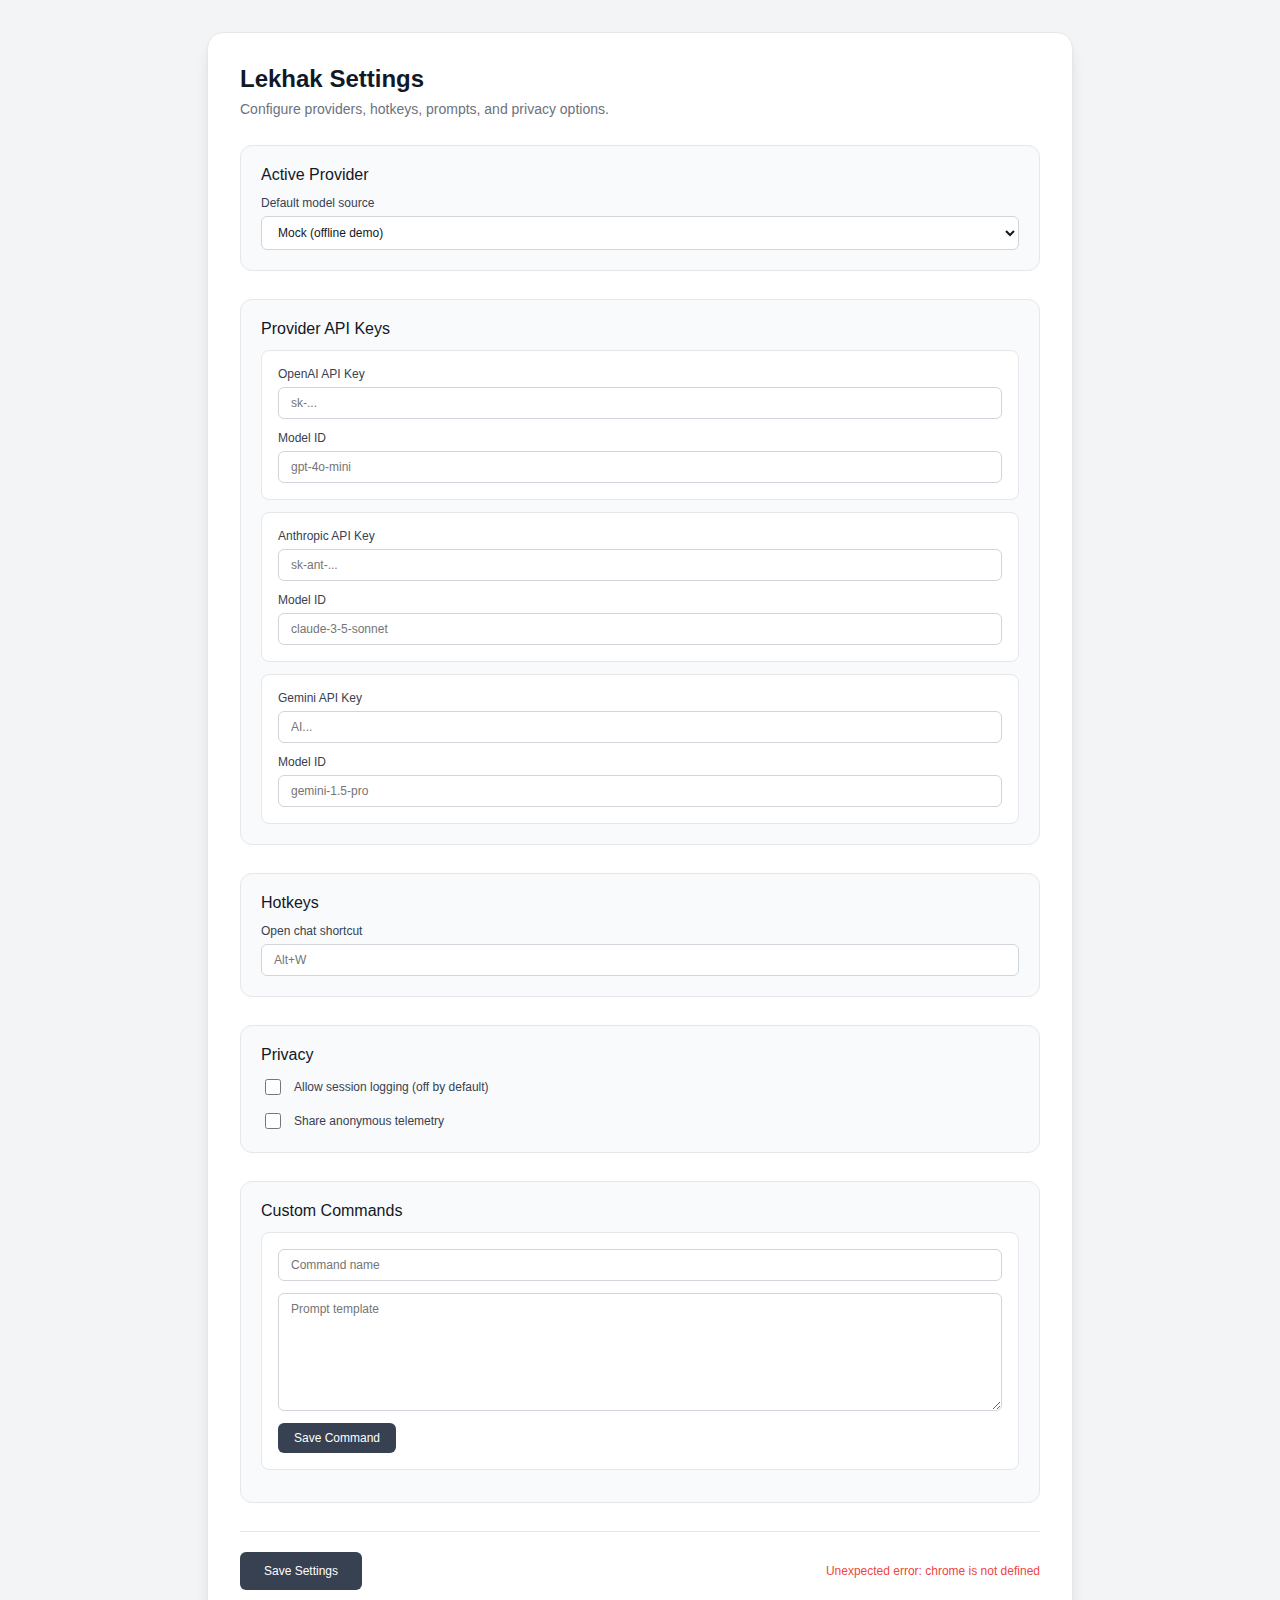
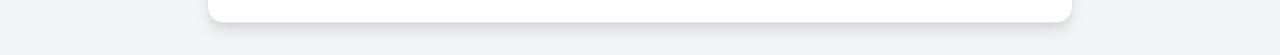
<file: options/index.html>
<!DOCTYPE html>
<html lang="en">
  <head>
    <meta charset="utf-8" />
    <title>Lekhak Settings</title>
    <link rel="stylesheet" href="index.css" />
  </head>
  <body>
    <main>
      <header>
        <h1>Lekhak Settings</h1>
        <p>Configure providers, hotkeys, prompts, and privacy options.</p>
      </header>

      <section>
        <h2>Active Provider</h2>
        <label>
          Default model source
          <select id="provider-select">
            <option value="mock">Mock (offline demo)</option>
            <option value="openai">OpenAI</option>
            <option value="anthropic">Anthropic</option>
            <option value="gemini">Google Gemini</option>
          </select>
        </label>
      </section>

      <section>
        <h2>Provider API Keys</h2>
        <div class="provider" data-provider="openai">
          <label>OpenAI API Key <input type="password" name="openai-key" placeholder="sk-..." /></label>
          <label>Model ID <input type="text" name="openai-model" placeholder="gpt-4o-mini" /></label>
        </div>
        <div class="provider" data-provider="anthropic">
          <label>Anthropic API Key <input type="password" name="anthropic-key" placeholder="sk-ant-..." /></label>
          <label>Model ID <input type="text" name="anthropic-model" placeholder="claude-3-5-sonnet" /></label>
        </div>
        <div class="provider" data-provider="gemini">
          <label>Gemini API Key <input type="password" name="gemini-key" placeholder="AI..." /></label>
          <label>Model ID <input type="text" name="gemini-model" placeholder="gemini-1.5-pro" /></label>
        </div>
      </section>

      <section>
        <h2>Hotkeys</h2>
        <label>
          Open chat shortcut
          <input type="text" id="hotkey-open-chat" placeholder="Alt+W" />
        </label>
      </section>

      <section>
        <h2>Privacy</h2>
        <label class="toggle">
          <input type="checkbox" id="privacy-log" />
          <span>Allow session logging (off by default)</span>
        </label>
        <label class="toggle">
          <input type="checkbox" id="privacy-telemetry" />
          <span>Share anonymous telemetry</span>
        </label>
      </section>

      <section>
        <h2>Custom Commands</h2>
        <form id="command-form">
          <input type="text" id="command-name" placeholder="Command name" required />
          <textarea id="command-template" placeholder="Prompt template" required></textarea>
          <button type="submit">Save Command</button>
        </form>
        <ul id="command-list"></ul>
      </section>

      <footer>
        <button id="save-settings">Save Settings</button>
        <span id="status"></span>
      </footer>
    </main>

    <script type="module" src="index.js"></script>
  </body>
</html>
</file>
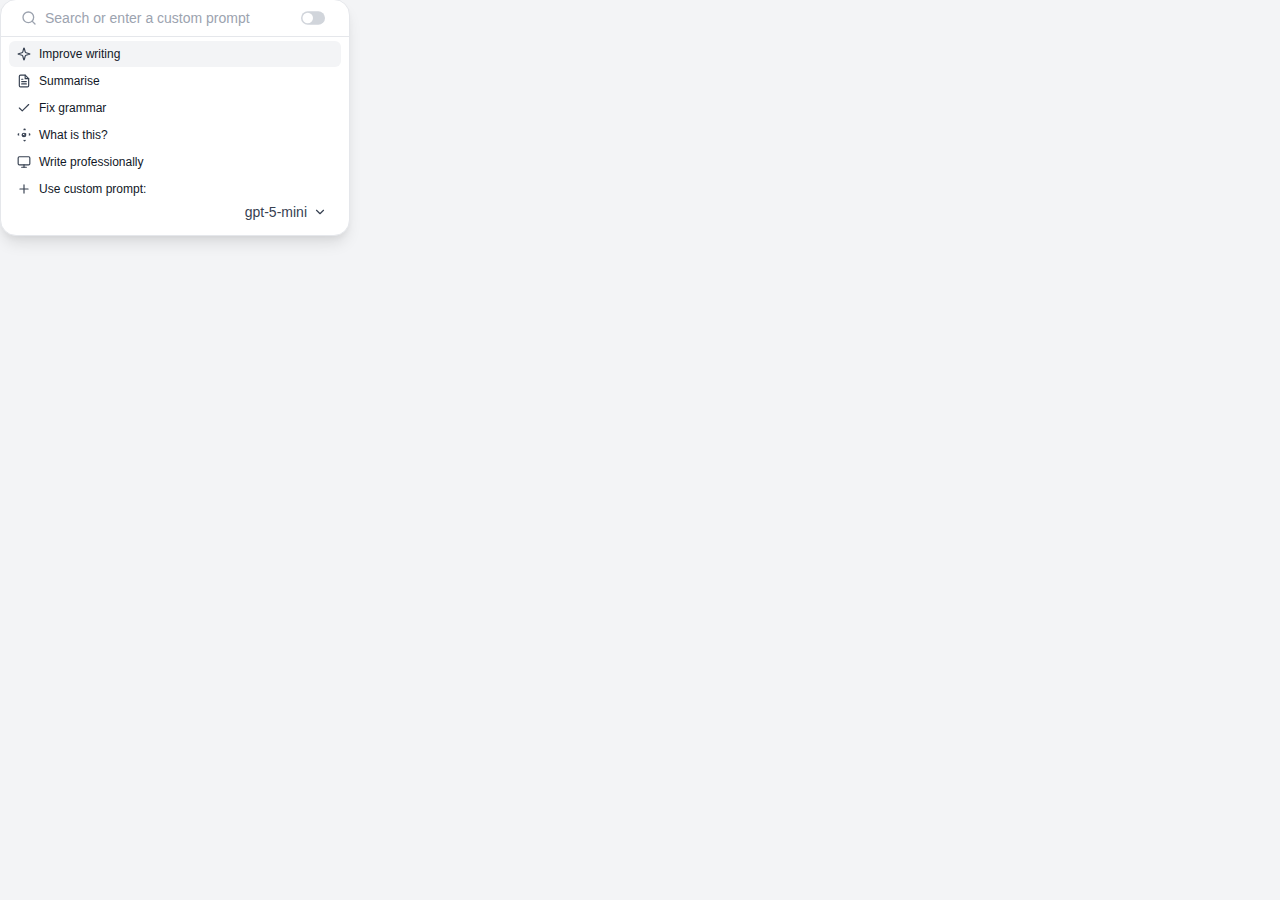
<file: popup/index.html>
<!DOCTYPE html>
<html lang="en">
  <head>
    <meta charset="utf-8" />
    <title>Lekhak</title>
    <link rel="stylesheet" href="popup.css" />
  </head>
  <body>
    <div class="container">
      <div class="popup-wrapper">
        <!-- Search Input -->
        <div class="search-section">
          <div class="search-input-wrapper">
            <svg class="search-icon" width="16" height="16" viewBox="0 0 24 24" fill="none" stroke="currentColor" stroke-width="2" stroke-linecap="round" stroke-linejoin="round">
              <circle cx="11" cy="11" r="8"></circle>
              <path d="m21 21-4.35-4.35"></path>
            </svg>
            <input
              type="text"
              id="search-input"
              placeholder="Search or enter a custom prompt"
              class="search-input"
            />
            <div class="switch-wrapper">
              <input type="checkbox" id="ai-switch" class="switch-input" />
              <label for="ai-switch" class="switch-label"></label>
            </div>
          </div>
        </div>

        <!-- Menu Items -->
        <div class="menu-section">
          <button class="menu-item active" data-action="improve">
            <svg class="menu-icon" width="14" height="14" viewBox="0 0 24 24" fill="none" stroke="currentColor" stroke-width="2" stroke-linecap="round" stroke-linejoin="round">
              <path d="M9.937 15.5A2 2 0 0 0 8.5 14.063l-6.135-1.582a.5.5 0 0 1 0-.962L8.5 9.936A2 2 0 0 0 9.937 8.5l1.582-6.135a.5.5 0 0 1 .963 0L14.063 8.5A2 2 0 0 0 15.5 9.937l6.135 1.582a.5.5 0 0 1 0 .962L15.5 14.063a2 2 0 0 0-1.437 1.437l-1.582 6.135a.5.5 0 0 1-.963 0z"/>
            </svg>
            <span>Improve writing</span>
          </button>

          <button class="menu-item" data-action="summarise">
            <svg class="menu-icon" width="14" height="14" viewBox="0 0 24 24" fill="none" stroke="currentColor" stroke-width="2" stroke-linecap="round" stroke-linejoin="round">
              <path d="M14 2H6a2 2 0 0 0-2 2v16a2 2 0 0 0 2 2h12a2 2 0 0 0 2-2V8z"></path>
              <polyline points="14,2 14,8 20,8"></polyline>
              <line x1="16" y1="13" x2="8" y2="13"></line>
              <line x1="16" y1="17" x2="8" y2="17"></line>
              <polyline points="10,9 9,9 8,9"></polyline>
            </svg>
            <span>Summarise</span>
          </button>

          <button class="menu-item" data-action="grammar">
            <svg class="menu-icon" width="14" height="14" viewBox="0 0 24 24" fill="none" stroke="currentColor" stroke-width="2" stroke-linecap="round" stroke-linejoin="round">
              <polyline points="20,6 9,17 4,12"></polyline>
            </svg>
            <span>Fix grammar</span>
          </button>

          <button class="menu-item" data-action="explain">
            <svg class="menu-icon" width="14" height="14" viewBox="0 0 24 24" fill="none" stroke="currentColor" stroke-width="2" stroke-linecap="round" stroke-linejoin="round">
              <path d="M9 12l2 2 4-4"></path>
              <path d="M21 12c.552 0 1-.449 1-1s-.448-1-1-1"></path>
              <path d="M3 12c-.552 0-1-.449-1-1s.448-1 1-1"></path>
              <path d="M12 3c0-.552.449-1 1-1s1 .448 1 1"></path>
              <path d="M12 21c0 .552.449 1 1 1s1-.448 1-1"></path>
              <circle cx="12" cy="12" r="3"></circle>
            </svg>
            <span>What is this?</span>
          </button>

          <button class="menu-item" data-action="professional">
            <svg class="menu-icon" width="14" height="14" viewBox="0 0 24 24" fill="none" stroke="currentColor" stroke-width="2" stroke-linecap="round" stroke-linejoin="round">
              <rect x="2" y="3" width="20" height="14" rx="2" ry="2"></rect>
              <line x1="8" y1="21" x2="16" y2="21"></line>
              <line x1="12" y1="17" x2="12" y2="21"></line>
            </svg>
            <span>Write professionally</span>
          </button>

          <button class="menu-item" data-action="custom">
            <svg class="menu-icon" width="14" height="14" viewBox="0 0 24 24" fill="none" stroke="currentColor" stroke-width="2" stroke-linecap="round" stroke-linejoin="round">
              <line x1="12" y1="5" x2="12" y2="19"></line>
              <line x1="5" y1="12" x2="19" y2="12"></line>
            </svg>
            <span>Use custom prompt:</span>
          </button>
        </div>

        <!-- Footer -->
        <div class="footer-section">
          <span class="footer-empty"></span>
          <button class="model-selector" id="open-options">
            <span>gpt-5-mini</span>
            <svg class="chevron-icon" width="14" height="14" viewBox="0 0 24 24" fill="none" stroke="currentColor" stroke-width="2" stroke-linecap="round" stroke-linejoin="round">
              <polyline points="6,9 12,15 18,9"></polyline>
            </svg>
          </button>
        </div>
      </div>
    </div>
    <script type="module" src="popup.js"></script>
  </body>
</html>
</file>
<file: options/index.css>
:root {
  color-scheme: light;
  font-family: "Inter", sans-serif;
  background: #f3f4f6;
  color: #111827;
}

body {
  margin: 0;
  display: flex;
  justify-content: center;
  padding: 32px;
}

main {
  width: min(800px, 90vw);
  background: #ffffff;
  border-radius: 16px;
  box-shadow: 0 10px 15px -3px rgba(0, 0, 0, 0.1), 0 4px 6px -2px rgba(0, 0, 0, 0.05);
  border: 1px solid #e5e7eb;
  padding: 32px;
  display: flex;
  flex-direction: column;
  gap: 28px;
}

header h1 {
  margin: 0;
  font-size: 24px;
  color: #111827;
  font-weight: 600;
}

header p {
  margin: 8px 0 0 0;
  color: #6b7280;
  font-size: 14px;
}

section {
  background: #f9fafb;
  padding: 20px;
  border-radius: 12px;
  border: 1px solid #e5e7eb;
  display: flex;
  flex-direction: column;
  gap: 12px;
}

section h2 {
  margin: 0;
  font-size: 16px;
  color: #111827;
  font-weight: 500;
}

label {
  display: flex;
  flex-direction: column;
  gap: 6px;
  font-size: 12px;
  color: #374151;
  font-weight: 500;
}

input,
textarea,
select,
button {
  font-family: inherit;
  font-size: 12px;
}

input,
textarea,
select {
  border-radius: 6px;
  border: 1px solid #d1d5db;
  padding: 8px 12px;
  background: white;
  color: #111827;
  transition: border-color 0.2s;
}

input:focus,
textarea:focus,
select:focus {
  outline: none;
  border-color: #6b7280;
}

textarea {
  min-height: 100px;
  resize: vertical;
}

.toggle {
  flex-direction: row;
  align-items: center;
  gap: 10px;
}

.toggle input[type="checkbox"] {
  width: 16px;
  height: 16px;
  accent-color: #374151;
}

.provider {
  display: flex;
  flex-direction: column;
  gap: 12px;
  padding: 16px;
  background: white;
  border: 1px solid #e5e7eb;
  border-radius: 8px;
}

#command-form {
  display: flex;
  flex-direction: column;
  gap: 12px;
  padding: 16px;
  background: white;
  border: 1px solid #e5e7eb;
  border-radius: 8px;
}

#command-form button {
  align-self: flex-start;
  border: none;
  border-radius: 6px;
  padding: 8px 16px;
  background: #374151;
  color: white;
  font-weight: 500;
  cursor: pointer;
  transition: background-color 0.2s;
}

#command-form button:hover {
  background: #111827;
}

#command-list {
  list-style: none;
  padding: 0;
  margin: 0;
  display: flex;
  flex-direction: column;
  gap: 8px;
}

#command-list li {
  background: white;
  border: 1px solid #e5e7eb;
  border-radius: 8px;
  padding: 12px;
  display: flex;
  justify-content: space-between;
  align-items: center;
  gap: 12px;
}

#command-list button {
  border: none;
  background: #fef2f2;
  color: #dc2626;
  border-radius: 6px;
  padding: 6px 12px;
  cursor: pointer;
  font-size: 11px;
  font-weight: 500;
  transition: background-color 0.2s;
}

#command-list button:hover {
  background: #fee2e2;
}

footer {
  display: flex;
  justify-content: space-between;
  align-items: center;
  padding-top: 20px;
  border-top: 1px solid #e5e7eb;
}

#save-settings {
  border: none;
  border-radius: 6px;
  padding: 12px 24px;
  background: #374151;
  color: white;
  font-weight: 500;
  cursor: pointer;
  transition: background-color 0.2s;
}

#save-settings:hover {
  background: #111827;
}

#status {
  font-size: 12px;
  color: #059669;
  font-weight: 500;
}
</file>
<file: popup/popup.css>
body {
  margin: 0;
  font-family: "Inter", sans-serif;
  background: #f3f4f6;
  color: #111827;
  width: 350px;
  height: 235px;
  padding: 0;
  display: flex;
  align-items: center;
  justify-content: center;
}

.container {
  width: 100%;
  height: 100%;
  display: flex;
  align-items: center;
  justify-content: center;
}

.popup-wrapper {
  width: 350px;
  height: 235px;
  background: white;
  display: flex;
  flex-direction: column;
  border-radius: 16px;
  box-shadow: 0 10px 15px -3px rgba(0, 0, 0, 0.1), 0 4px 6px -2px rgba(0, 0, 0, 0.05);
  border: 1px solid #e5e7eb;
}

/* Search Section */
.search-section {
  padding: 2px 12px;
  border-bottom: 1px solid #e5e7eb;
}

.search-input-wrapper {
  position: relative;
  display: flex;
  align-items: center;
}

.search-icon {
  position: absolute;
  left: 8px;
  top: 50%;
  transform: translateY(-50%);
  width: 16px;
  height: 16px;
  color: #9ca3af;
  z-index: 1;
}

.search-input {
  width: 100%;
  padding: 8px 48px 8px 32px;
  background: white;
  border: none;
  outline: none;
  color: #6b7280;
  font-size: 14px;
  font-family: "Inter", sans-serif;
}

.search-input::placeholder {
  color: #9ca3af;
}

.switch-wrapper {
  position: absolute;
  right: 8px;
  top: 50%;
  transform: translateY(-50%) scale(0.75);
}

.switch-input {
  display: none;
}

.switch-label {
  display: block;
  width: 32px;
  height: 18px;
  background-color: #d1d5db;
  border-radius: 9px;
  cursor: pointer;
  position: relative;
  transition: background-color 0.2s;
}

.switch-label::after {
  content: '';
  position: absolute;
  top: 2px;
  left: 2px;
  width: 14px;
  height: 14px;
  background-color: white;
  border-radius: 50%;
  transition: transform 0.2s;
}

.switch-input:checked + .switch-label {
  background-color: #374151;
}

.switch-input:checked + .switch-label::after {
  transform: translateX(14px);
}

/* Menu Section */
.menu-section {
  flex: 1;
  overflow-y: auto;
  padding: 4px 8px;
}

.menu-item {
  width: 100%;
  display: flex;
  align-items: center;
  gap: 8px;
  padding: 6px 8px;
  border-radius: 6px;
  background: transparent;
  border: none;
  cursor: pointer;
  transition: background-color 0.2s;
  text-align: left;
  font-size: 12px;
  font-family: "Inter", sans-serif;
  color: #111827;
  margin-bottom: 1px;
}

.menu-item:hover {
  background-color: #f9fafb;
}

.menu-item.active {
  background-color: #f3f4f6;
}

.menu-icon {
  width: 14px;
  height: 14px;
  color: #374151;
  flex-shrink: 0;
}

.menu-item span {
  color: #111827;
  font-weight: 400;
}

/* Footer Section */
.footer-section {
  display: flex;
  align-items: center;
  justify-content: space-between;
  padding: 6px 16px;
  background: white;
  border-radius: 0 0 16px 16px;
}

.footer-empty {
  color: #9ca3af;
  font-size: 14px;
}

.model-selector {
  display: flex;
  align-items: center;
  gap: 6px;
  background: transparent;
  border: none;
  cursor: pointer;
  color: #374151;
  font-size: 14px;
  font-family: "Inter", sans-serif;
  transition: color 0.2s;
}

.model-selector:hover {
  color: #111827;
}

.chevron-icon {
  width: 14px;
  height: 14px;
}

.status {
  margin: 8px 0 0;
  font-size: 12px;
  color: rgba(75, 85, 99, 0.8);
  padding: 0 16px;
}

.status.error {
  color: #dc2626;
}
</file>
